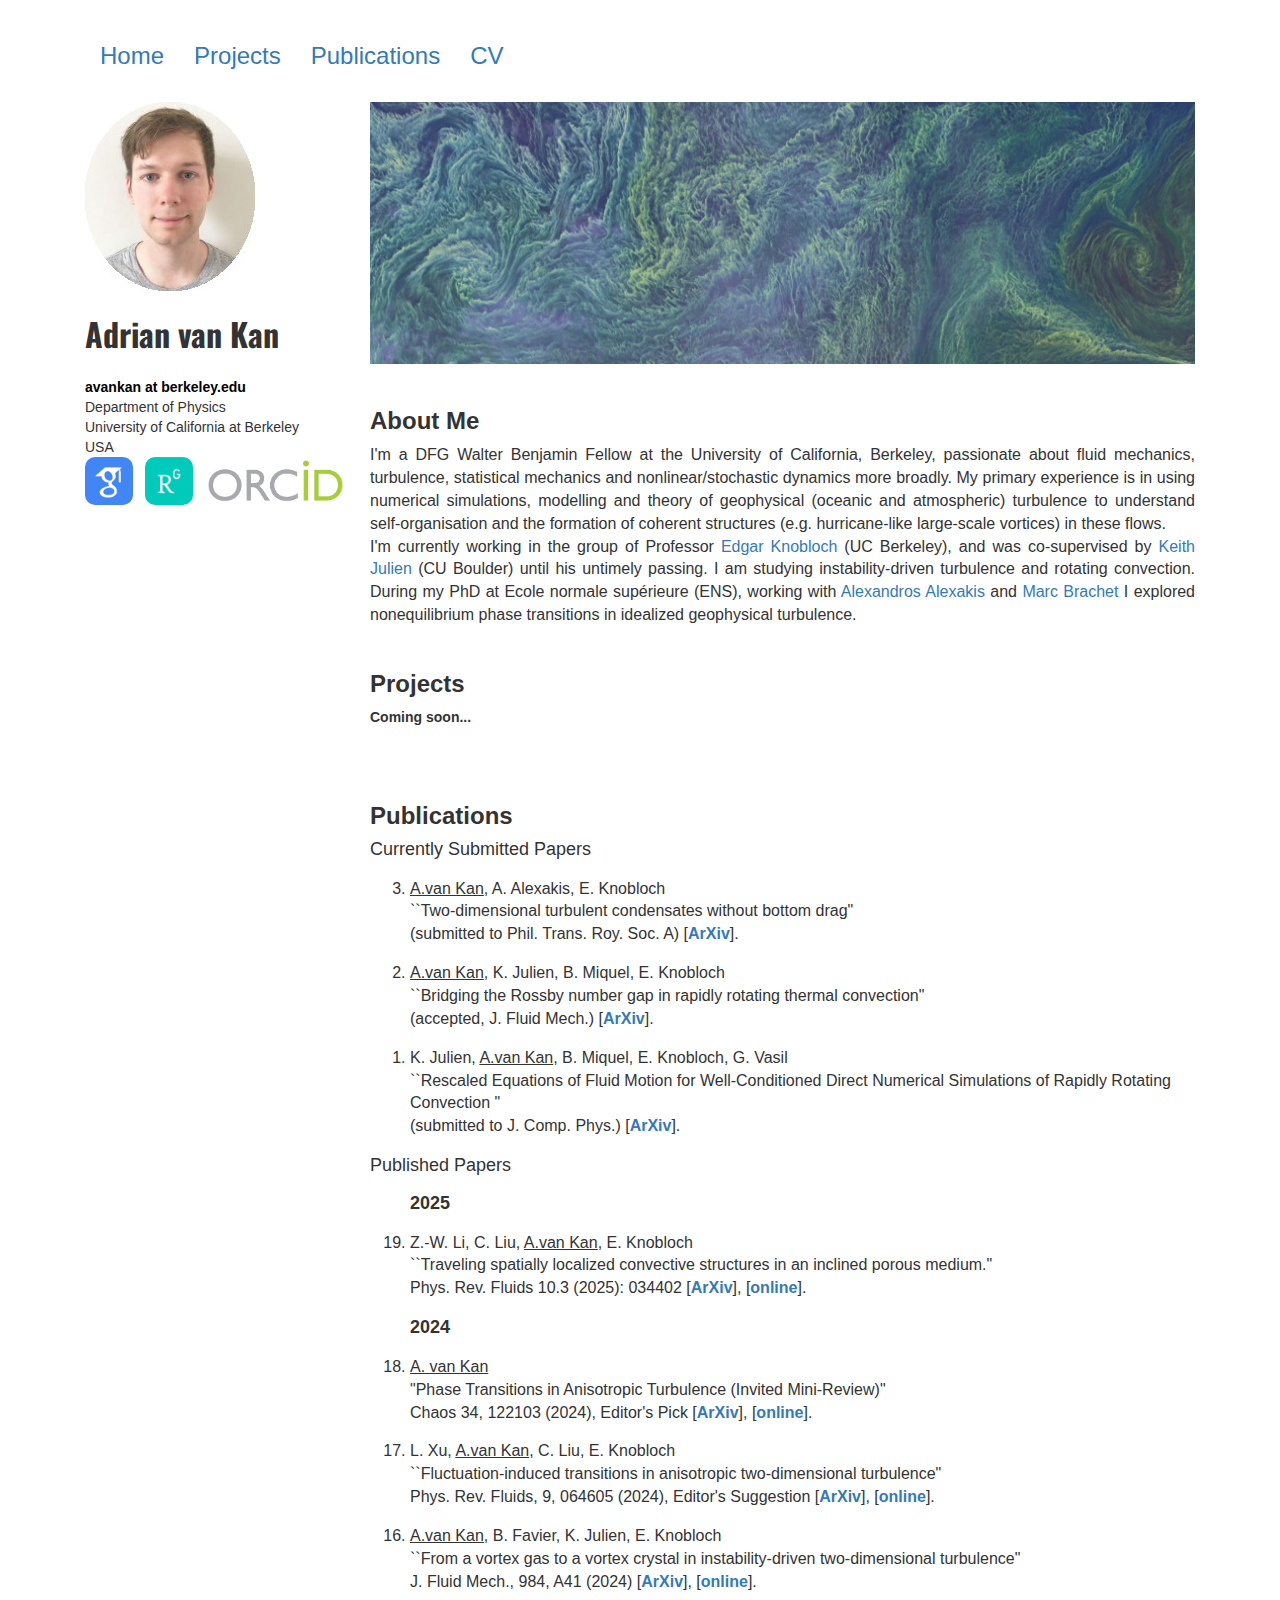
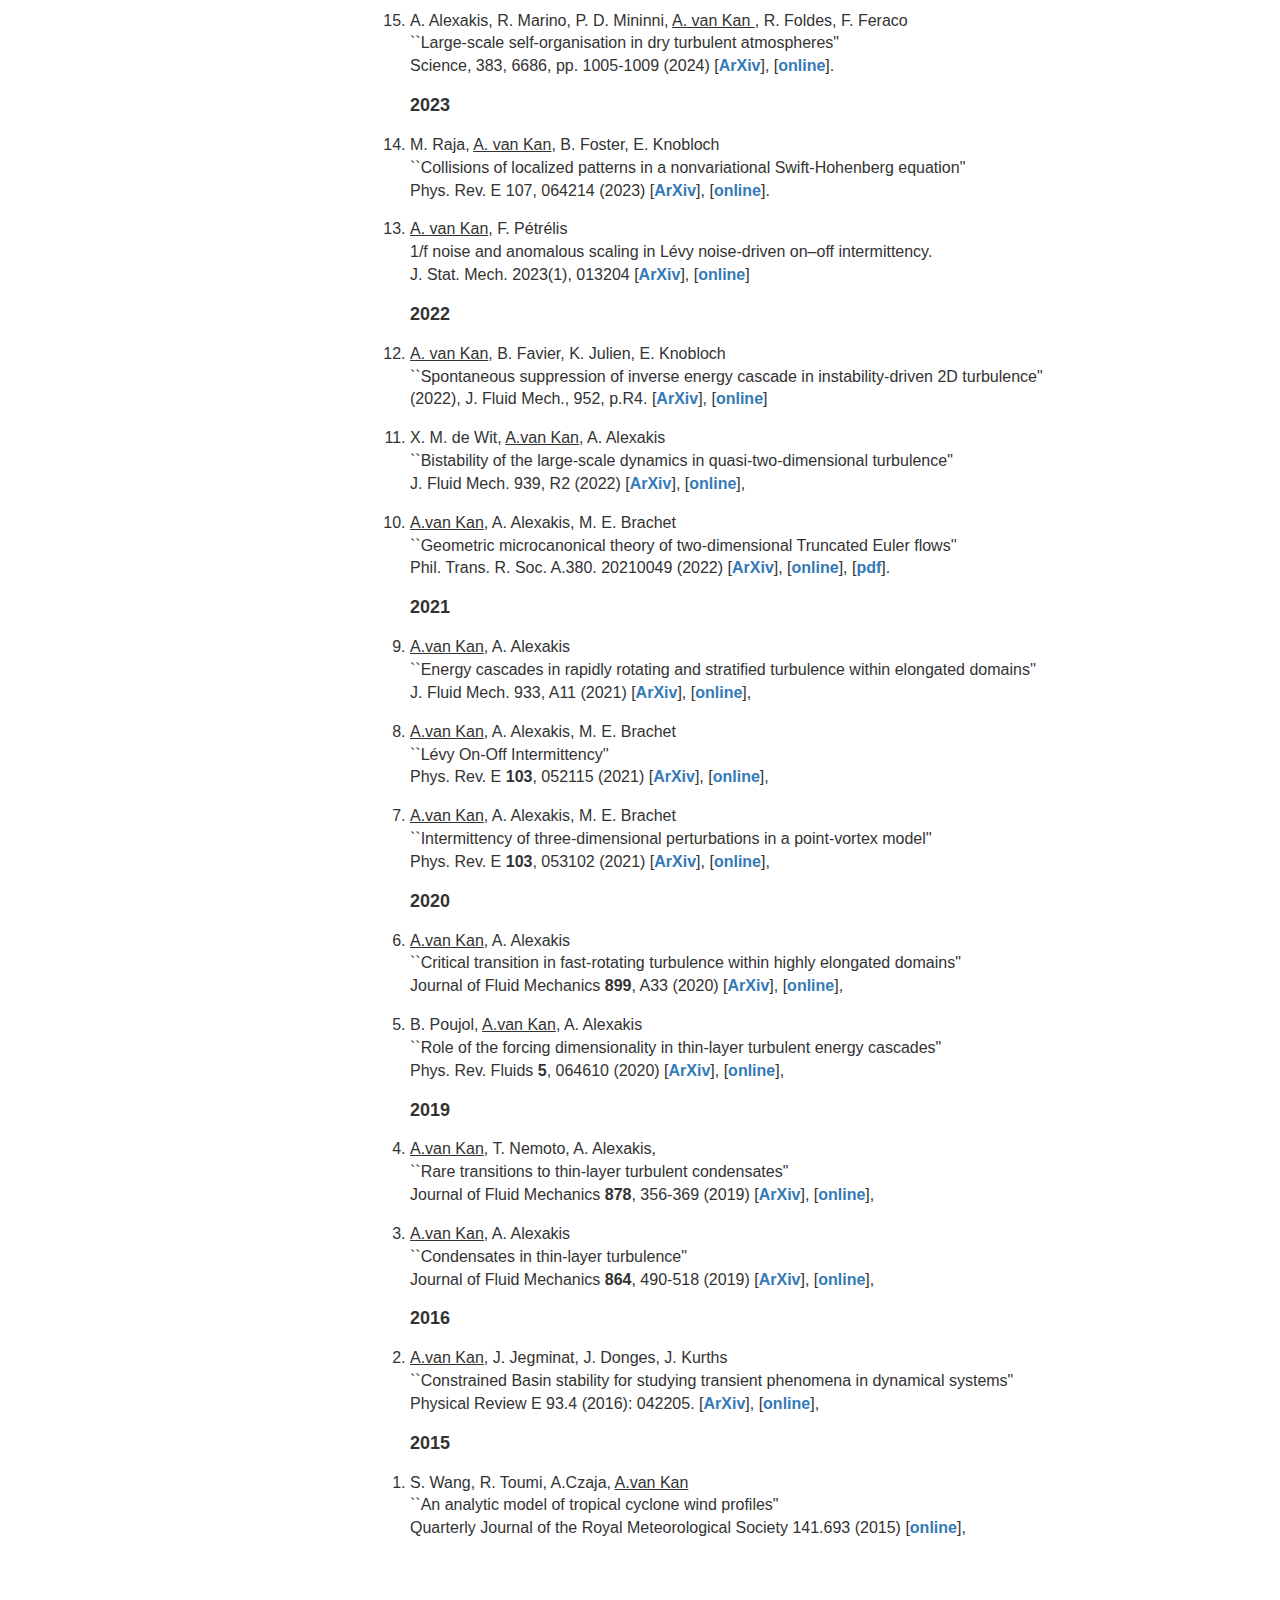
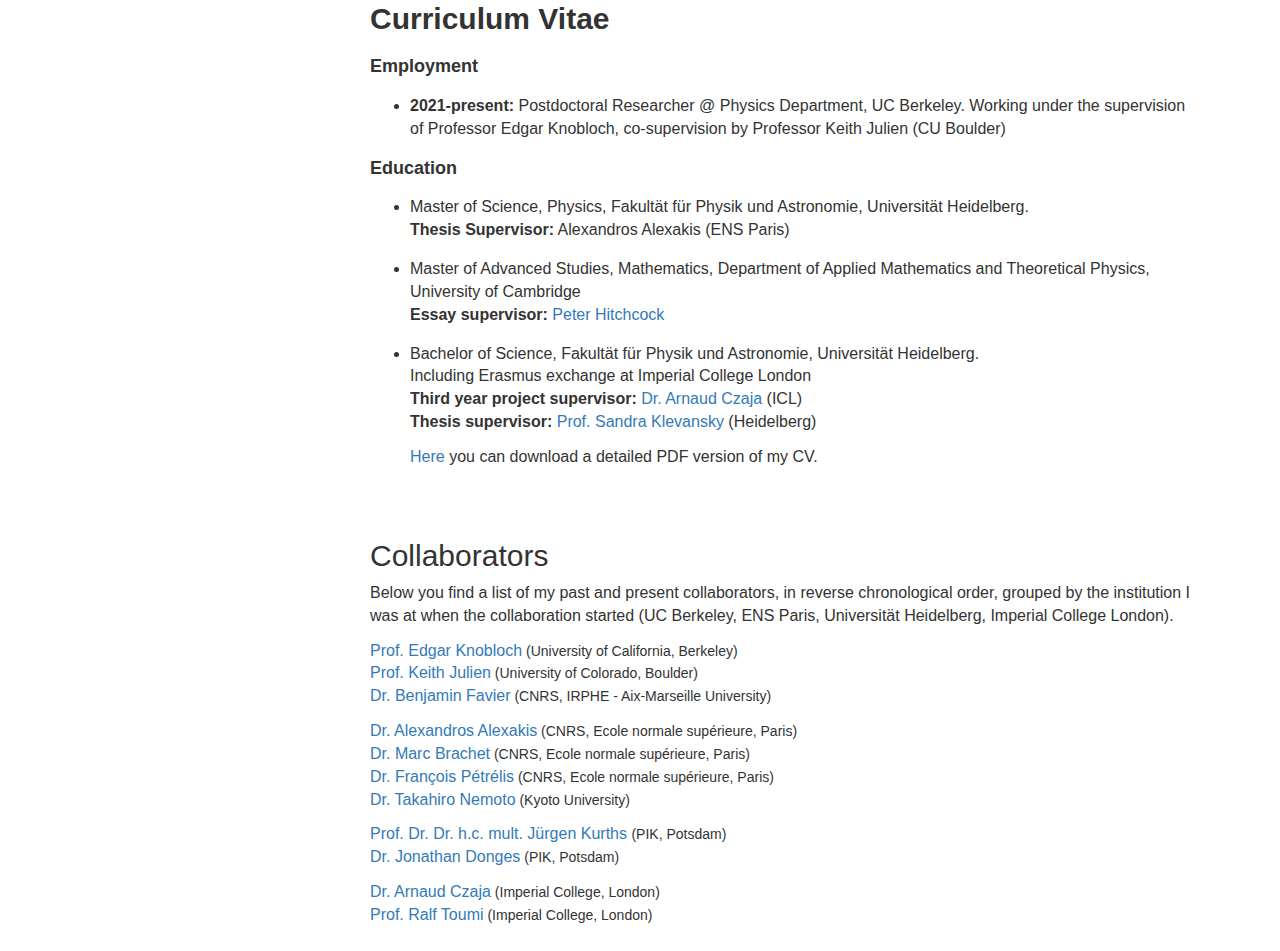
<file: index.html>
<!DOCTYPE html>
<!--
    Plain-Academic by Vasilios Mavroudis
    Released under the Simplified BSD License/FreeBSD (2-clause) License.
    https://github.com/mavroudisv/plain-academic
-->
<head>
  <meta name="viewport" content="width=device-width, initial-scale=1">
  <link rel="stylesheet" href="https://maxcdn.bootstrapcdn.com/bootstrap/3.3.6/css/bootstrap.min.css">
  <link href='https://fonts.googleapis.com/css?family=Oswald:700' rel='stylesheet' type='text/css'>
  <link rel="stylesheet" href="style.css">
  <style> p {margin: 0; paragraphs */ }</style>
</head>
<body>
   <nav>
	   <div class="container">
		   <div class="navbar-header">
		      <button type="button" class="navbar-toggle collapsed" data-toggle="collapse" data-target="#bs-example-navbar-collapse-1">
				   <span class="sr-only">Toggle navigation</span>
		   		<span class="icon-bar"></span>
		   		<span class="icon-bar"></span>
		   		<span class="icon-bar"></span>
	   		</button>
	   	   </div>

		<!-- Collect the nav links, forms, and other content for toggling -->
	   	<div class="collapse navbar-collapse" id="bs-example-navbar-collapse-1">
		      <ul class="nav navbar-nav">
   			   <li><a href="index.html"><h3>Home</h3></a></li>
	   		   <li><a href="#projects"><h3>Projects</h3></a></li>
		   		<li><a href="#pubs"><h3>Publications</h3></a></li> 
			   	<li><a href="#cv"><h3>CV</h3></a></li> 
		      </ul>
		</div>
	   </div>
	</nav>
	
   <!-- Page Content -->
   <div class="container">
      <div class="row">

         <!-- Contact Info on the Sidebar -->
         <div class="col-md-3 portrait-card">
            <img class="img-responsive" src="cropped.jpg" alt=""><br>
            <p style="font-family: 'Oswald', sans-serif; font-size: 32px;">
               <b>Adrian van Kan</b>
            </p><br>
            <p>
               <a href="mailto: avankan at berkeley.edu" class="mailto">avankan at berkeley.edu</a><br>
               Department of Physics<br>
               University of California at Berkeley<br>
               USA<br>
            </p>
            <!-- Links on the Sidebar -->
            <table>
               <tbody>
                  <tr>
                     <td class="icon">
                        <a href="https://scholar.google.com/citations?user=IWD188kAAAAJ&hl=en&oi=ao"><img class="icon" src="google_scholar_icon.png" alt="GS"></a>
                     </td>
                     <td class="icon">
                        <a href="https://www.researchgate.net/profile/Adrian-Van-Kan"><img class="icon"src="researchgate.png" alt="RG"></a>
                     </td>
                     <td class="icon">
                        <a href="https://orcid.org/0000-0002-1217-3609"><img class="icon" src="orcid.png" alt="ORCID"></a>
                     </td>
                  </tr>
               </tbody>
            </table>
         </div>   

         <!-- Entries Column / This div box is for all following content -->
         <div class="col-md-9">

            <!-- Main Image -->
            <img class="img-responsive" src="phytoplankton_zoom2.png" alt="">

            <div style="text-align:justify;" class="mt-6 mb-6">     
               <h3> <b>About Me</b> </h3>           
   		   	<p class="big-font">
                  I'm a DFG Walter Benjamin Fellow at the University of California, Berkeley, passionate about fluid mechanics, turbulence, statistical mechanics and nonlinear/stochastic dynamics more broadly. My primary experience is in using numerical simulations, modelling and theory of geophysical (oceanic and atmospheric) turbulence to understand self-organisation and the formation of coherent structures (e.g. hurricane-like large-scale vortices) in these flows.
               </p>
               <p class="big-font">
                  I'm currently working in the group of Professor <a href=https://physics.berkeley.edu/people/faculty/edgar-knobloch>Edgar Knobloch</a> (UC Berkeley), and was co-supervised by <a href=https://www.colorado.edu/amath/keith-julien-0>Keith Julien</a> (CU Boulder) until his untimely passing. I am studying instability-driven turbulence and rotating convection. During my PhD at Ecole normale supérieure (ENS), working with <a href=http://www.lps.ens.fr/~alexakis/> Alexandros Alexakis</a> and <a href=http://www.lps.ens.fr/~brachet/files/Home.html>Marc Brachet</a> I explored nonequilibrium phase transitions in idealized geophysical turbulence.
               </p>
            </div>

            <!-- Projects -->
            <div class="mb-6"> 
               <h3 id="projects"><b>Projects</b></h3>
   		      <strong>Coming soon...</strong>
               <!-- Each mb-7 box (margin bottom) inserts a 48px height gap / you can duplicate it if you want larger gap-->
               <div class="mb-7"></div>
            </div>

            <!-- Publications -->
            <div class="mb-6"> 
               <h3 id="pubs"><b>Publications</b></h3>
               <h4>Currently Submitted Papers</h4> 
               <!-- Submitted Papers -->
               <ol reversed>
		<li>
                     <u>A.van Kan</u>, A. Alexakis, E. Knobloch
			  <br> ``Two-dimensional turbulent condensates without bottom drag" </br> 
			  (submitted to Phil. Trans. Roy. Soc. A)  [<a href=""target="_blank"><b>ArXiv</b></a>].
                  </li>
                  <li>
                     <u>A.van Kan</u>, K. Julien, B. Miquel, E. Knobloch
			  <br> ``Bridging the Rossby number gap in rapidly rotating thermal convection" </br> 
			  (accepted, J. Fluid Mech.)  [<a href="https://arxiv.org/abs/2409.08536"target="_blank"><b>ArXiv</b></a>].
                  </li>
                  <li>
                      K. Julien, <u>A.van Kan</u>, B. Miquel, E. Knobloch, G. Vasil
			  <br> ``Rescaled Equations of Fluid Motion for Well-Conditioned Direct Numerical Simulations of Rapidly Rotating Convection
" </br> 
			  (submitted to J. Comp. Phys.)  [<a href="https://arxiv.org/abs/2410.02702"target="_blank"><b>ArXiv</b></a>].
                  </li>		  

		  <!--     
                  <li>
                     <u>A.van Kan</u>, J. Jegminat, J. Donges<br>
                     ``Estimating nonlinear stability from time series data"</br>
                     (2022)
                     [<a href=""target="_blank"><b>ArXiv</b></a>],
                     [<a href=""target="_blank"><b>pdf</b></a>].
                  </li>
		  -->     
            	</ol>		    
		    
               <h4 style="padding-bottom: 8px;">Published Papers</h4>    
               <ol reversed> 
                  <h4><b>2025</b></h4>
		  <li>
                  Z.-W. Li, C. Liu, <u>A.van Kan</u>, E. Knobloch
		  <br> ``Traveling spatially localized convective structures in an inclined porous medium." </br> 
		  Phys. Rev. Fluids 10.3 (2025): 034402  
		  [<a href="https://arxiv.org/abs/2410.17567"target="_blank"><b>ArXiv</b></a>],
		  [<a href="https://doi.org/10.1103/PhysRevFluids.10.034402"target="_blank"><b>online</b></a>].
                  </li>	     
                  <h4><b>2024</b></h4>
		  <li>
		   <u> A. van Kan</u>  <br>
	           "Phase Transitions in Anisotropic Turbulence (Invited Mini-Review)"</br>
		   Chaos 34, 122103 (2024), Editor's Pick
		   [<a href="https://arxiv.org/abs/2408.02844"target="_blank"><b>ArXiv</b></a>],
		   [<a href="https://doi.org/10.1063/5.0232179"target="_blank"><b>online</b></a>].
		  </li>     
		  <li>
                      L. Xu, <u>A.van Kan</u>, C. Liu, E. Knobloch<br>
                     ``Fluctuation-induced transitions in anisotropic two-dimensional turbulence"</br>
                      Phys. Rev. Fluids, 9, 064605 (2024), Editor's Suggestion
                     [<a href="https://arxiv.org/abs/2311.07863"target="_blank"><b>ArXiv</b></a>],
                     [<a href="https://journals.aps.org/prfluids/abstract/10.1103/PhysRevFluids.9.064605"target="_blank"><b>online</b></a>].
                  </li>     
		  <li>
                     <u>A.van Kan</u>, B. Favier, K. Julien, E. Knobloch<br>
                     ``From a vortex gas to a vortex crystal in instability-driven two-dimensional turbulence"</br>
                     J. Fluid Mech., 984, A41 (2024)
                     [<a href="https://arxiv.org/abs/2308.08789"target="_blank"><b>ArXiv</b></a>],
                     [<a href="https://doi.org/10.1017/jfm.2024.162"target="_blank"><b>online</b></a>].
                  </li>
		     <li>
                      A. Alexakis, R. Marino, P. D. Mininni, <u> A. van Kan </u>, R. Foldes, F. Feraco <br>
		      ``Large-scale self-organisation in dry turbulent atmospheres"	 </br>    
                     Science, 383, 6686, pp. 1005-1009 (2024)
		     [<a href="https://arxiv.org/abs/2411.08427"target="_blank"><b>ArXiv</b></a>],
                     [<a href="https://www.science.org/doi/full/10.1126/science.adg8269"target="_blank"><b>online</b></a>].
		       
                  </li> 
                  <h4><b>2023</b></h4>
                  <li>
                     M. Raja, <u>A. van Kan</u>, B. Foster, E. Knobloch<br> 
                     ``Collisions of localized patterns in a nonvariational Swift-Hohenberg equation"</br>
                     Phys. Rev. E 107, 064214  (2023)
                     [<a href="https://arxiv.org/abs/2303.00798"target="_blank"><b>ArXiv</b></a>],
                     [<a href="https://doi.org/10.1103/PhysRevE.107.064214"target="_blank"><b>online</b></a>].
                  </li>
                  
		  <li>
		  <u>A. van Kan</u>, F. Pétrélis<br>1/f noise and anomalous scaling in Lévy noise-driven on–off intermittency. </br>
		     J. Stat. Mech. 2023(1), 013204
                     [<a href="https://arxiv.org/abs/2210.10197"target="_blank"><b>ArXiv</b></a>],
		     [<a href="https://doi.org/10.1088/1742-5468/acac71"target="_blank"><b>online</b></a>]
                  </li>     	       
		       
                  <h4><b>2022</b></h4>
		  <li>
		      <u>A. van Kan</u>, B. Favier, K. Julien, E. Knobloch<br>
                     ``Spontaneous suppression of inverse energy cascade in instability-driven 2D turbulence"<br>
                     (2022), J. Fluid Mech., 952, p.R4.
                     [<a href="https://arxiv.org/abs/2206.12355"target="_blank"><b>ArXiv</b></a>],
		     [<a href="https://doi.org/10.1017/jfm.2022.935"target="_blank"><b>online</b></a>]
                  </li>  
                  <li>
                     X. M. de Wit, <u>A.van Kan</u>, A. Alexakis <br>
                     ``Bistability of the large-scale dynamics in quasi-two-dimensional turbulence" <br>
                     J. Fluid Mech. 939, R2 (2022)
                     [<a href="https://arxiv.org/abs/2201.00278"target="_blank"><b>ArXiv</b></a>],
                     [<a href="https://doi.org/10.1017/jfm.2022.209"target="_blank"><b>online</b></a>],
                  </li>
                  <li>
                     <u>A.van Kan</u>, A. Alexakis, M. E. Brachet <br>
                     ``Geometric microcanonical theory of two-dimensional Truncated Euler flows'' <br>
                     Phil. Trans. R. Soc. A.380. 20210049 (2022)
                     [<a href="https://arxiv.org/abs/2104.11282"target="_blank"><b>ArXiv</b></a>],
                     [<a href="http://doi.org/10.1098/rsta.2021.0049"target="_blank"><b>online</b></a>],
                     [<a href="PAPERS/2DEuler.pdf"target="_blank"><b>pdf</b></a>].
                  </li>

                  <h4><b>2021</b></h4>
                  <li>
                     <u>A.van Kan</u>, A. Alexakis <br>
                     ``Energy cascades in rapidly rotating and stratified turbulence within elongated domains'' <br>
                     J. Fluid Mech. 933, A11 (2021)
                     [<a href="https://arxiv.org/abs/2106.06973"target="_blank"><b>ArXiv</b></a>],
                     [<a href="https://doi.org/10.1017/jfm.2021.1083"target="_blank"><b>online</b></a>],
                  </li>
                  <li>
                     <u>A.van Kan</u>, A. Alexakis, M. E. Brachet <br>
                     ``Lévy On-Off Intermittency'' <br>
                     Phys. Rev. E <b>103</b>, 052115 (2021)
                     [<a href="https://arxiv.org/abs/2102.08832"target="_blank"><b>ArXiv</b></a>],
                     [<a href="https://doi.org/10.1103/PhysRevE.103.052115"target="_blank"><b>online</b></a>],
                  </li>
                  <li>
                     <u>A.van Kan</u>, A. Alexakis, M. E. Brachet <br>
                     ``Intermittency of three-dimensional perturbations in a point-vortex model'' <br>
                     Phys. Rev. E <b>103</b>, 053102 (2021)
                     [<a href="https://arxiv.org/abs/2012.12637"target="_blank"><b>ArXiv</b></a>],
                     [<a href="https://doi.org/10.1103/PhysRevE.103.053102"target="_blank"><b>online</b></a>],
                  </li>

                  <h4><b>2020</b></h4>
                  <li>
                     <u>A.van Kan</u>, A. Alexakis<br>
                     ``Critical transition in fast-rotating turbulence within highly elongated domains" <br>
                     Journal of Fluid Mechanics <b>899</b>, A33 (2020)
                     [<a href="https://arxiv.org/abs/1912.05394"target="_blank"><b>ArXiv</b></a>],
                     [<a href=" https://doi.org/10.1017/jfm.2020.443"target="_blank"><b>online</b></a>],
                  </li>
                  <li>
                     B. Poujol, <u>A.van Kan</u>, A. Alexakis<br>
                     ``Role of the forcing dimensionality in thin-layer turbulent energy cascades" <br>
                     Phys. Rev. Fluids <b>5</b>, 064610 (2020)
                     [<a href="https://arxiv.org/abs/2003.11485"target="_blank"><b>ArXiv</b></a>],
                     [<a href="https://doi.org/10.1103/PhysRevFluids.5.064610"><b>online</b></a>],
                  </li>

                  <h4><b>2019</b></h4>
                  <li>
                     <u>A.van Kan</u>, T. Nemoto, A. Alexakis,  <br>
                     ``Rare transitions to thin-layer turbulent condensates" <br>
                     Journal of Fluid Mechanics <b>878</b>,  356-369 (2019)
                     [<a href="https://arxiv.org/abs/1903.05578"target="_blank"><b>ArXiv</b></a>],
                     [<a href="https://doi.org/10.1017/jfm.2019.572"target="_blank"><b>online</b></a>],
                  </li>
                  <li>
                     <u>A.van Kan</u>, A. Alexakis<br>
                     ``Condensates in thin-layer turbulence" <br>
                     Journal of Fluid Mechanics <b>864</b>, 490-518 (2019)
                     [<a href="https://arxiv.org/abs/1808.00578"target="_blank"><b>ArXiv</b></a>],
                     [<a href="https://doi.org/10.1017/jfm.2019.29"target="_blank"><b>online</b></a>],
                  </li>

                  <h4><b>2016</b></h4>
                  <li>
                     <u>A.van Kan</u>, J. Jegminat, J. Donges, J. Kurths <br>
                     ``Constrained Basin stability for studying transient phenomena in dynamical systems" <br>
                     Physical Review E 93.4 (2016): 042205.
                     [<a href="https://arxiv.org/abs/1601.02162"target="_blank"><b>ArXiv</b></a>],
                     [<a href="https://journals.aps.org/pre/abstract/10.1103/PhysRevE.93.042205"target="_blank"><b>online</b></a>],
                  </li> 

                  <h4><b>2015</b></h4>
                  <li>
                     S. Wang, R. Toumi, A.Czaja, <u>A.van Kan</u> <br>
                     ``An analytic model of tropical cyclone wind profiles" <br>
                     Quarterly Journal of the Royal Meteorological Society 141.693 (2015) 
                     [<a href="https://rmets.onlinelibrary.wiley.com/doi/full/10.1002/qj.2586"target="_blank"><b>online</b></a>],
                  </li>
               </ol>
            </div>

               <div class="mb-7">
                  <h2 id="cv" style="padding-bottom: 12px;"><b>Curriculum Vitae</b></h2>
                  <h4><b>Employment</b></h4>
                  <ul>
                     <li><strong>2021-present:</strong> Postdoctoral Researcher @ Physics Department, UC Berkeley. Working under the supervision of Professor Edgar Knobloch, co-supervision by Professor Keith Julien (CU Boulder) </li>
                  </ul>

                  <h4><b>Education</b></h4>
                  <ul>
                     <li>Master of Science, Physics, Fakultät für Physik und Astronomie, Universität Heidelberg.</br><strong>Thesis Supervisor:</strong> Alexandros Alexakis (ENS Paris)</li>
                     <li>Master of Advanced Studies, Mathematics, Department of Applied Mathematics and Theoretical Physics, University of Cambridge</br><strong> Essay supervisor:</strong> <a href=https://www.eas.cornell.edu/faculty-directory/peter-hitchcock>Peter Hitchcock</a></li>
                     <li>Bachelor of Science, Fakultät für Physik und Astronomie, Universität Heidelberg.<br>
         Including Erasmus exchange at Imperial College London<br>
                     <strong>Third year project supervisor: </strong><a href= https://www.imperial.ac.uk/people/a.czaja>Dr. Arnaud Czaja</a> (ICL)<br>
                     <strong> Thesis supervisor: </strong><a href= https://www.physik.uni-heidelberg.de/user/klevansky>Prof. Sandra Klevansky</a> (Heidelberg)<br>
                     <div class="mb-5"></div>
                     <p><a href="CV.pdf"> Here</a> you can download a detailed PDF version of my CV.</p>
                  </ul>
               </div>


               <div class="mb-6">
      		      <h2>Collaborators </h2>
		            <p class="big-font">Below you find a list of my past and present collaborators, in reverse chronological order, grouped by the institution I was at when the collaboration started (UC Berkeley, ENS Paris, Universität Heidelberg, Imperial College London).</p>
                  <div class="mb-5"></div>
                  <a style="font-size:16px"
                     href="http://physics.berkeley.edu/people/faculty/edgar-knobloch"
                     title="Edgar Knobloch's Research Homepage" 
                     class="extlink"
                     target="_blank">Prof. Edgar Knobloch</a> (University of California, Berkeley)<br>
                  <a style="font-size:16px"
                     href="https://amath.colorado.edu/faculty/julien/index.html"
                     title="Keith Julien's page" 
                     class="extlink"
                     target="_blank">Prof. Keith Julien</a> (University of Colorado, Boulder)<br>
                  <a style="font-size:16px"
                     href="https://sites.google.com/site/bfavierhome/"
                     title="Benjamin Favier's page" 
                     class="extlink"
                     target="_blank">Dr. Benjamin Favier</a> (CNRS, IRPHE - Aix-Marseille University)

                  <div class="mb-5"></div>
                  <a style="font-size:16px"
                     href="http://www.lps.ens.fr/~alexakis/"
                     title="Alexandros Alexakis's page" 
                     class="extlink"
                     target="_blank">Dr. Alexandros Alexakis</a> (CNRS, Ecole normale supérieure, Paris)<br>
                  <a style="font-size:16px"
                     href="http://www.lps.ens.fr/~brachet/files/Home.html"
                     title="Marc Brachet's page" 
                     class="extlink"
                     target="_blank">Dr. Marc Brachet</a> (CNRS, Ecole normale supérieure, Paris)<br>
                  <a style="font-size:16px"
                     href="http://www.lps.ens.fr/~petrelis/index.html"
                     title="Francois Pétrélis's page" 
                     class="extlink"
                     target="_blank">Dr. François Pétrélis</a> (CNRS, Ecole normale supérieure, Paris)<br>
                  <a style="font-size:16px"
                     href="http://www.lps.ens.fr/~alexakis/"
                     title="Alexandros Alexakis's page" 
                     class="extlink"
                     target="_blank">Dr. Takahiro Nemoto</a> (Kyoto University)<br>

                  <div class="mb-5"></div>
                  <a style="font-size:16px"
                     href="https://www.pik-potsdam.de/members/kurths"
                     title="Jürgen Kurths's page" 
                     class="extlink"
                     target="_blank"> Prof. Dr. Dr. h.c. mult. Jürgen Kurths </a> (PIK, Potsdam)<br>
                  <a style="font-size:16px"
                     href="https://www.pik-potsdam.de/members/donges"
                     title="Jonathan Donge's page" 
                     class="extlink"
                     target="_blank">Dr. Jonathan Donges</a> (PIK, Potsdam)<br>

                  <div class="mb-5"></div>
                  <a style="font-size:16px"
                     href="https://www.imperial.ac.uk/people/a.czaja"
                     title="Arnaud Czaja's page" 
                     class="extlink"
                     target="_blank">Dr. Arnaud Czaja</a> (Imperial College, London) <br>       
                  <a style="font-size:16px"
                     href="https://www.imperial.ac.uk/people/r.toumi"
                     title="Ralf Toumi's page" 
                     class="extlink"
                     target="_blank">Prof. Ralf Toumi</a> (Imperial College, London) <br>
               </div>
            </div>
         </div>
      </div>
   </div>

   <!-- Normally we put scripts just before the end of body class -->
   <script src="https://ajax.googleapis.com/ajax/libs/jquery/1.12.0/jquery.min.js"></script>
   <script src="https://maxcdn.bootstrapcdn.com/bootstrap/3.3.6/js/bootstrap.min.js"></script>	    	    
</body>
	

</html>
</file>
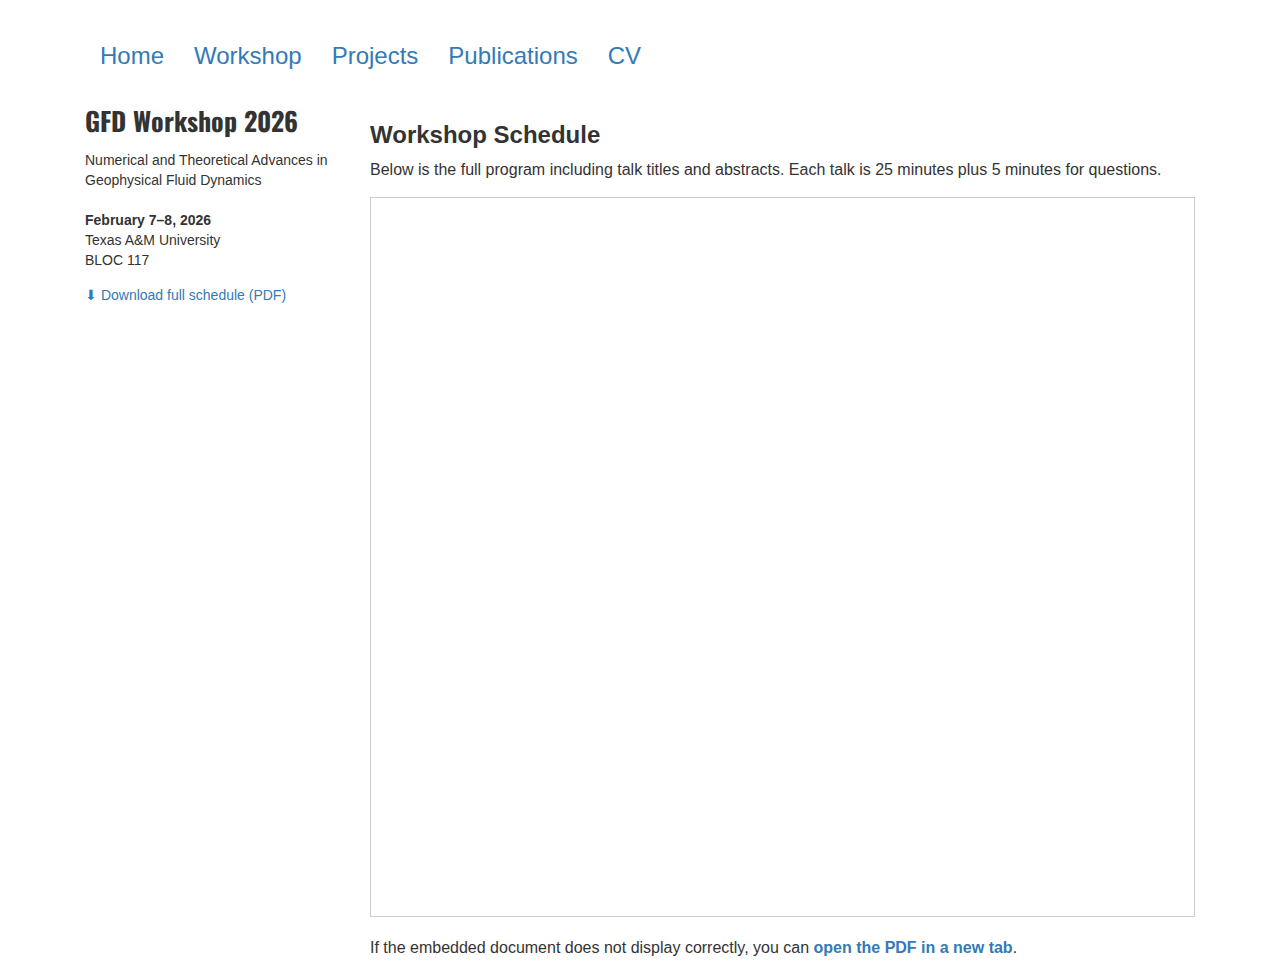
<file: schedule.html>
<!DOCTYPE html>
<!--
    Plain-Academic style – schedule page
-->
<head>
  <meta name="viewport" content="width=device-width, initial-scale=1">
  <link rel="stylesheet" href="https://maxcdn.bootstrapcdn.com/bootstrap/3.3.6/css/bootstrap.min.css">
  <link href="https://fonts.googleapis.com/css?family=Oswald:700" rel="stylesheet" type="text/css">
  <link rel="stylesheet" href="style.css">
</head>

<body>

<!-- ===================== NAVBAR ===================== -->
<nav>
  <div class="container">
    <div class="navbar-header">
      <button type="button" class="navbar-toggle collapsed"
              data-toggle="collapse"
              data-target="#bs-example-navbar-collapse-1">
        <span class="sr-only">Toggle navigation</span>
        <span class="icon-bar"></span>
        <span class="icon-bar"></span>
        <span class="icon-bar"></span>
      </button>
    </div>

    <div class="collapse navbar-collapse" id="bs-example-navbar-collapse-1">
      <ul class="nav navbar-nav">
        <li><a href="index.html"><h3>Home</h3></a></li>
        <li class="active"><a href="schedule.html"><h3>Workshop</h3></a></li>
        <li><a href="index.html#projects"><h3>Projects</h3></a></li>
        <li><a href="index.html#pubs"><h3>Publications</h3></a></li>
        <li><a href="index.html#cv"><h3>CV</h3></a></li>
      </ul>
    </div>
  </div>
</nav>

<!-- ===================== PAGE CONTENT ===================== -->
<div class="container">
  <div class="row">

    <!-- Sidebar (same look as index page, but slimmer) -->
    <div class="col-md-3 portrait-card">
      <p style="font-family: 'Oswald', sans-serif; font-size: 26px;">
        <b>GFD Workshop 2026</b>
      </p>
      <p>
        Numerical and Theoretical Advances in<br>
        Geophysical Fluid Dynamics<br><br>
        <b>February 7–8, 2026</b><br>
        Texas A&amp;M University<br>
        BLOC 117
      </p>

      <p style="margin-top:15px;">
        <a href="schedule_TAMU_workshop.pdf" target="_blank">
          ⬇ Download full schedule (PDF)
        </a>
      </p>
    </div>

    <!-- Main content -->
    <div class="col-md-9">

      <h3><b>Workshop Schedule</b></h3>

      <p class="big-font" style="margin-bottom:15px;">
        Below is the full program including talk titles and abstracts.
        Each talk is 25 minutes plus 5 minutes for questions.
      </p>

      <!-- ===================== PDF EMBED ===================== -->
      <div style="
        width:100%;
        height:80vh;
        border:1px solid #ccc;
        margin-bottom:20px;
      ">
        <iframe
          src="schedule_TAMU_workshop.pdf"
          width="100%"
          height="100%"
          style="border:none;"
        >
        </iframe>
      </div>

      <p class="big-font">
        If the embedded document does not display correctly,
        you can <a href="schedule_TAMU_workshop.pdf" target="_blank"><b>open the PDF in a new tab</b></a>.
      </p>

    </div>
  </div>
</div>

<!-- ===================== SCRIPTS ===================== -->
<script src="https://ajax.googleapis.com/ajax/libs/jquery/1.12.0/jquery.min.js"></script>
<script src="https://maxcdn.bootstrapcdn.com/bootstrap/3.3.6/js/bootstrap.min.js"></script>

</body>
</html>
</file>
<file: style.css>
.bottom-three {
    margin-bottom: 3cm;
}

/* eliminate horizontal scrollbar on mobile devices */
.row{
    margin-left: 0 !important;
    margin-right: 0 !important;
}

/* Bootstrap 3 doesnt have padding & margin setting so I set it manually */
.mb-5 {
    padding-bottom:  12px
}
.mb-6 {
    padding-bottom: 24px;
}
.mt-6 {
    padding-top: 24px;
}   
.mb-7 {
    padding-bottom: 32px;
}
.mt-7 {
    padding-top: 32px;
}

/* unify icon size */
img.icon {
    height: 48px;
    width: auto;
    border-radius: 10px;
}

td.icon {
    padding-right: 12px;
    padding-bottom: 12px;
}

/* unify list item style */
li {
    font-size: 16px;
    padding-top: 8px;
    padding-bottom: 8px;
}

/* set mailto link */
a.mailto {
    font-weight: bold;
    color: black;
}
a.mailto:hover{
    color: rgba(0, 0, 0, 50%)
}

/* centering items when screen width is less than 992px*/
@media (max-width: 992px) {
    .portrait-card {
        text-align: center;
    }
    .portrait-card img {
        display: block;
        margin-left: auto;
        margin-right: auto;
    }
    .portrait-card table {
        margin-left: auto;
        margin-right: auto;
    }
}

/* big-font class prevent the font size to be excessive on a small screen (width less than 576px)*/
.big-font {
    font-size: 16px;
}

@media (max-width: 576px) {
    .big-font {
        font-size: 16px;
    }
}
</file>
